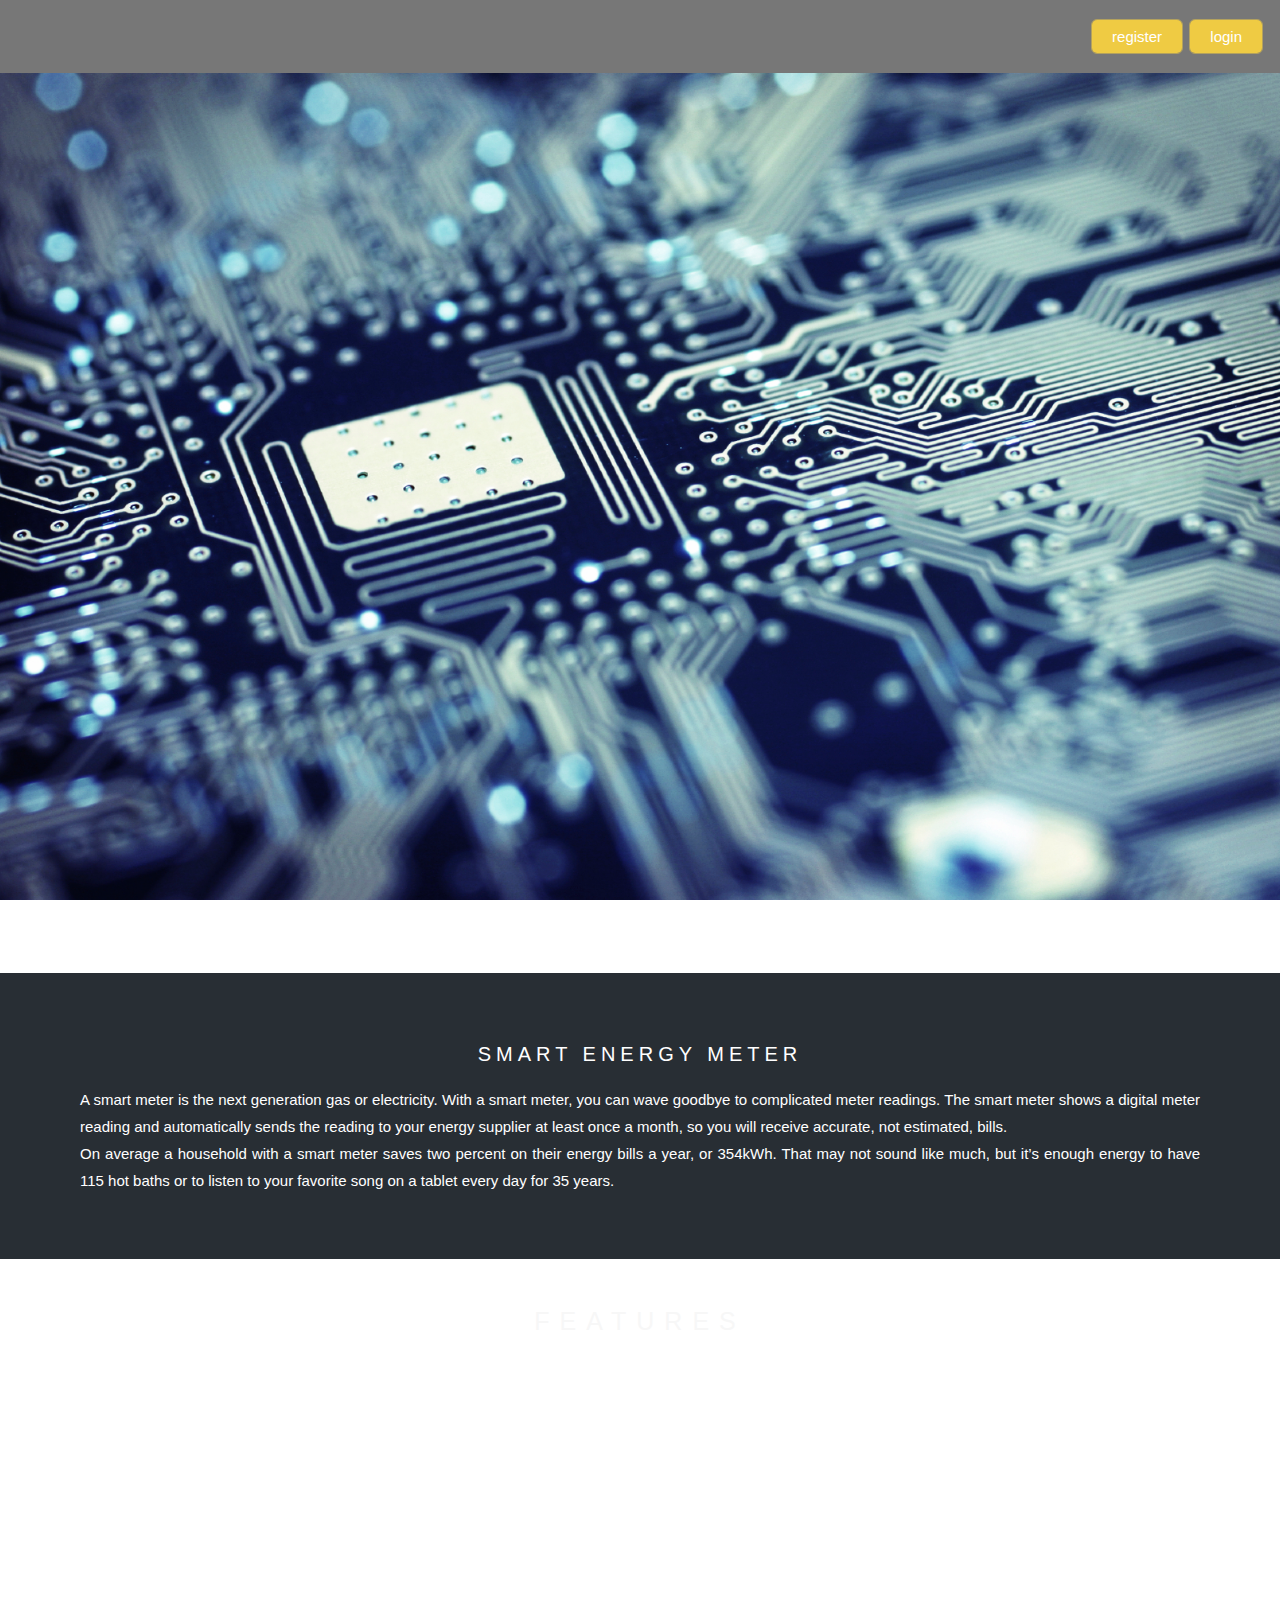
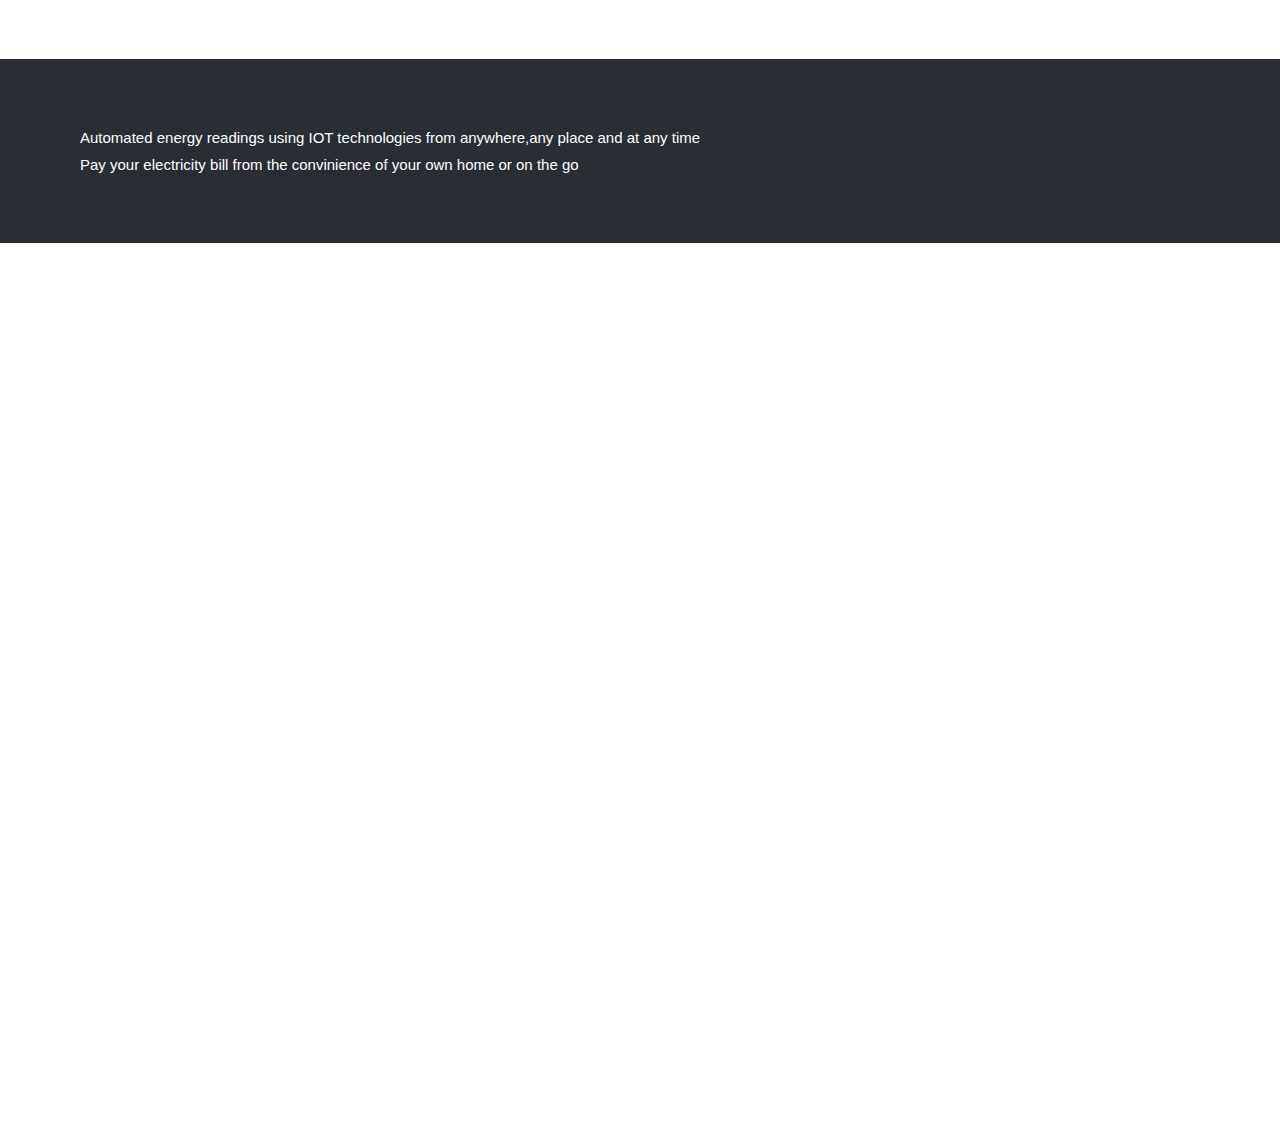
<file: index.html>
<!DOCTYPE html>
<html>
<head>
<link rel="stylesheet" type="text/css" href="main.css">
<style>

	.caption {
  position: absolute;
  left: 0;
  top: 10%;
  width: 100%;
  text-align: center;
  color: #000;
}

.caption span.border {
  background-color: #111;
  color: #fff;
  padding: 18px;
  font-size: 25px;
  letter-spacing: 10px;
}
	p, h3{
	color:white;
	}
	.tainer12 img{
   -webkit-transform: scale(1);
	transform: scale(1);
	-webkit-transition: .3s ease-in-out;
	transition: .3s ease-in-out;}

	.tainer12:hover img{
			-webkit-transform: scale(1.3);
		transform: scale(1.3);
		}



</style>
</head>
<body>
<div align = "right" class="container" style="background-color:#777">
  <input type ="button" class ="button" value ="register" onclick="location='register.php'">
  <input type ="button" class ="button" value ="login" onclick="location='login.php'">

  </div>

<div class="bgimg-1">
  <div class="caption">

  </div>
</div>

<div style="color: #777;background-color:#282E34;text-align:center;padding:50px 80px;text-align: justify;">
  <h3 style="text-align:center;">Smart Energy Meter</h3>
  <p> A smart meter is the next generation gas or electricity. With a smart meter, you can wave goodbye to complicated meter readings.
		The smart meter shows a digital meter reading and automatically sends the reading to your energy supplier at least once a month, so you will receive accurate, not estimated, bills.
		<br>
		On average a household with a smart meter saves two percent on their energy bills a year, or 354kWh.
		That may not sound like much, but it’s enough energy to have 115 hot baths or to listen to your favorite song on a tablet every day for 35 years. 
</div>

<div class="bgimg-2">
  <div class="caption">
    <span class="border" style="background-color:transparent;font-size:25px;color: #f7f7f7;">FEATURES</span>
  </div>
</div>

<div style="position:relative;">
  <div style="color:#ddd;background-color:#282E34;text-align:center;padding:50px 80px;text-align: justify;">
    <p>Automated energy readings using IOT technologies from anywhere,any place and at any time<br>
  Pay your electricity bill from the convinience of your own home or on the go <br></p>
  </div>
</div>

<div class="bgimg-1">
  <div class="caption">
    <!---<span class="border">COOL!</span>--->
  </div>
</div>
</body>
</html>
</file>
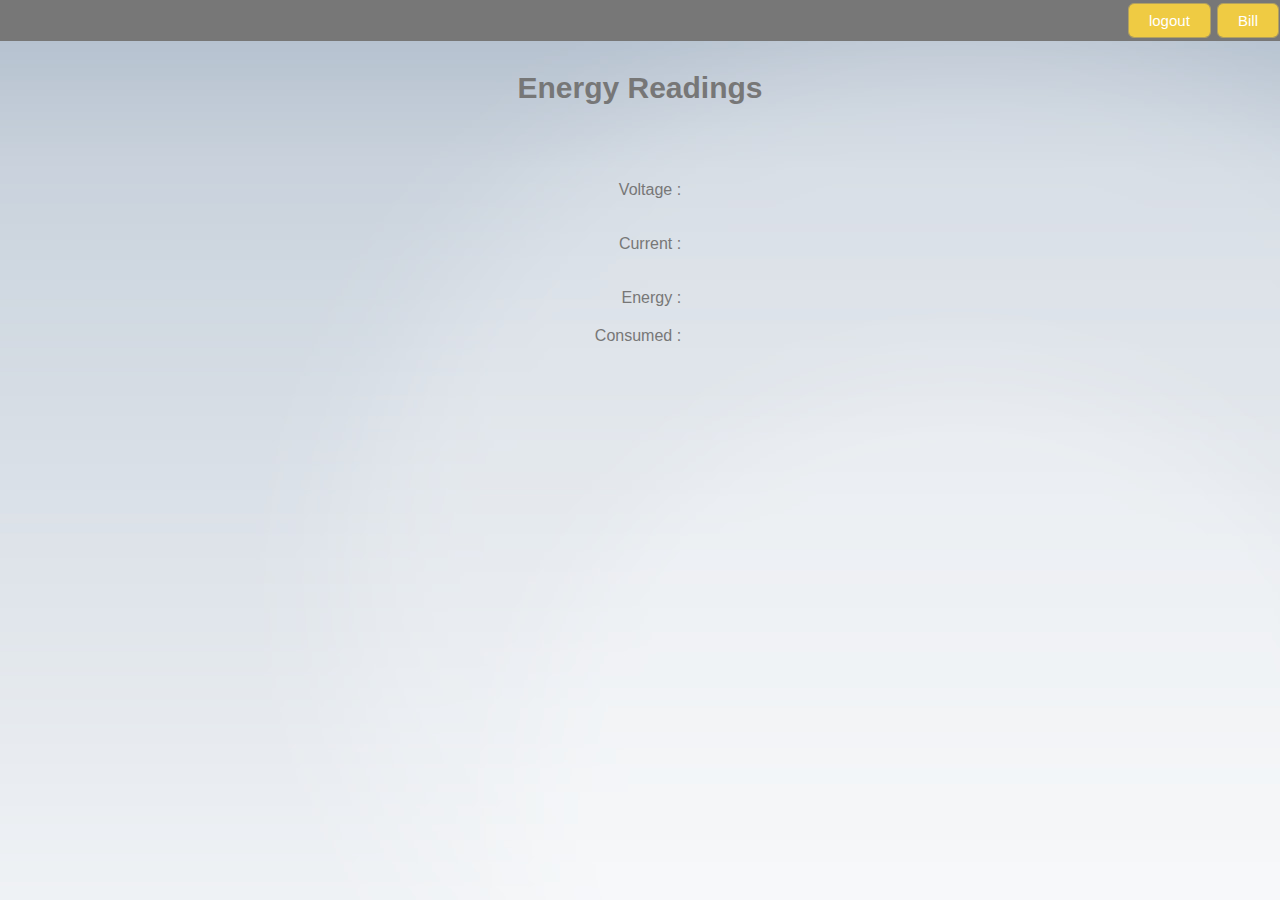
<file: mainf.html>
<html >
<script src="https://ajax.googleapis.com/ajax/libs/jquery/3.3.1/jquery.min.js"></script>
<body background = "b.jpg">
<link rel="stylesheet" type="text/css" href="main.css">
<style>
#info{
border-radius: 5px; 
width: 30%;
margin: auto;
float:center;

z-index: 1;
}
#dat{
float: right;
}
</style>

<div class="bar" style="background-color:#777">
<div class ="log" align = "right">
<input type="button" class="button" value="logout" onclick="location='logout.php'" >
<input type="button" class="button" value="Bill" onclick="location='bill.php'" >
</div>
</div>

<div align = "center" id = "info">
<h1> Energy Readings</h1>
<table>
<tr>
<td ><p id="dat">Voltage :</p></td>
<td><p id ="vol"></p></td>
</tr>
<br>
<tr>
<td><p  id="dat" >Current : </p></td>
<td><p id ="cur"></p></td>
</tr>
<tr>
<td><p id="dat">Energy : </p></td>
<td><p id ="ener"></p></td>
</tr>
<tr>
<td><p >Consumed :</p></td>
<td><p id ="ter"></p></td>
</tr>
</table>
</div>
</body>
<script>
var url = "https://api.thingspeak.com/channels/480005/feeds.json?results=1";

var a=0;
var b =0;
function updater()
{
$.getJSON(url,function(data)
{
document.getElementById("vol").innerHTML =data.feeds[0].field1;
document.getElementById("cur").innerHTML = data.feeds[0].field2;
a = data.feeds[0].field3;
a = a/10000;
a = a.toFixed(7);
b = data.feeds[0].field4;
b = b/10000;
b = b.toFixed(7);
document.getElementById("ener").innerHTML =a;
document.getElementById("ter").innerHTML = b;
});


}

setInterval(updater,1000)

</script>
</html>
</file>
<file: main.css>
.button {
    background-color: #EFCB43;
	border-radius: 5px; 
-moz-border-radius: 5px; 
-webkit-border-radius: 5px; 
border: 2px solid #800000;
    border: none;
    color: white;
    padding: 8px 20px;
    text-align: center;
    text-decoration: none;
    !display: inline-block;
    font-size: 15px;
    margin: 4px 2px;
    cursor: pointer;
}
.button{
		border-radius: 5px; 
 -moz-border-radius: 5px; 
 -webkit-border-radius: 5px; 

  box-shadow: inset 0 0 20px rgba(239,203,67, 0);
  outline: 1px solid;
  outline-color: rgba(239,203,67, .5);
  outline-offset: 0px;
  text-shadow: none;
  transition: all 1250ms cubic-bezier(0.19, 1, 0.22, 1);
} 

.button:hover {
		border-radius: 5px; 
 -moz-border-radius: 5px; 
 -webkit-border-radius: 5px; 

  box-shadow: inset 0 0 20px rgba(239,203,67, .5), 0 0 20px rgba(239,203,67, .2);
  outline-color: rgba(239,203,67, 0);
  outline-offset: 15px;
  text-shadow: 1px 1px 2px #427388; 
}


input[type=text], textarea {
  -webkit-transition: all 0.30s ease-in-out;
  -moz-transition: all 0.30s ease-in-out;
  -ms-transition: all 0.30s ease-in-out;
  -o-transition: all 0.30s ease-in-out;
  outline: none;
  padding: 3px 0px 3px 3px;
  margin: 5px 1px 3px 0px;
  border: 1px solid #DDDDDD;
}
 
input[type=text]:focus, textarea:focus {
  box-shadow: 0 0 5px rgba(239, 203, 67,1);
  padding: 3px 0px 3px 3px;
  margin: 5px 1px 3px 0px;
  border: 1px solid rgba (239, 203, 67,1);
}
input[type=password], textarea {
  -webkit-transition: all 0.30s ease-in-out;
  -moz-transition: all 0.30s ease-in-out;
  -ms-transition: all 0.30s ease-in-out;
  -o-transition: all 0.30s ease-in-out;
  outline: none;
  padding: 3px 0px 3px 3px;
  margin: 5px 1px 3px 0px;
  border: 1px solid #DDDDDD;
}
input[type=password]:focus, textarea:focus {
  box-shadow: 0 0 5px rgba(239, 203, 67,1);
  padding: 3px 0px 3px 3px;
  margin: 5px 1px 3px 0px;
  border: 1px solid rgba (239, 203, 67,1);
}
label {
	color = 'black'
    color: black;
  	font-weight: bold;
 	padding: 4px;

	font-family: Verdana, Arial, Helvetica, sans-serif;
 	
}
.imgcontainer {
	text-align: center;
	margin: 24px 0 12px 0;
}

img.avatar {
	width: 17%;
}


.container {
    padding: 16px;
}

span.reg {
    float: right;
    padding-top: 16px;
}


/* Change styles for span and cancel button on extra small screens */
@media screen and (max-width: 300px) {
    span.psw {
       display: block;
       float: none;
    }
    .cancelbtn {
       width: 100%;
    }
}
body, html {
  height: 100%;
  margin: 0;
  font: 400 15px/1.8 "Lato", sans-serif;
  color: #777;
}

.bgimg-1, .bgimg-2, .bgimg-3 {
  position: relative;
  opacity:1;
  background-attachment: fixed;
  background-position: center;
  background-repeat: no-repeat;
  background-size: cover;

}
.bgimg-1 {
  background-image: url(sap1.jpg);
  min-height: 100%;
}

.bgimg-2 {
  background-image: url("img2.jpeg");
  min-height: 400px;
}

.bgimg-3 {
  background-image: url("img3.jpg");
  min-height: 400px;
}

.caption {
  position: absolute;
  left: 0;
  top: 10%;
  width: 100%;
  text-align: center;
  color: #000;
}

.caption span.border {
  background-color: #111;
  color: #fff;
  padding: 18px;
  font-size: 25px;
  letter-spacing: 10px;
}
h3 {
  letter-spacing: 5px;
  text-transform: uppercase;
  font: 20px "Lato", sans-serif;
  color: #111;
}
</file>
